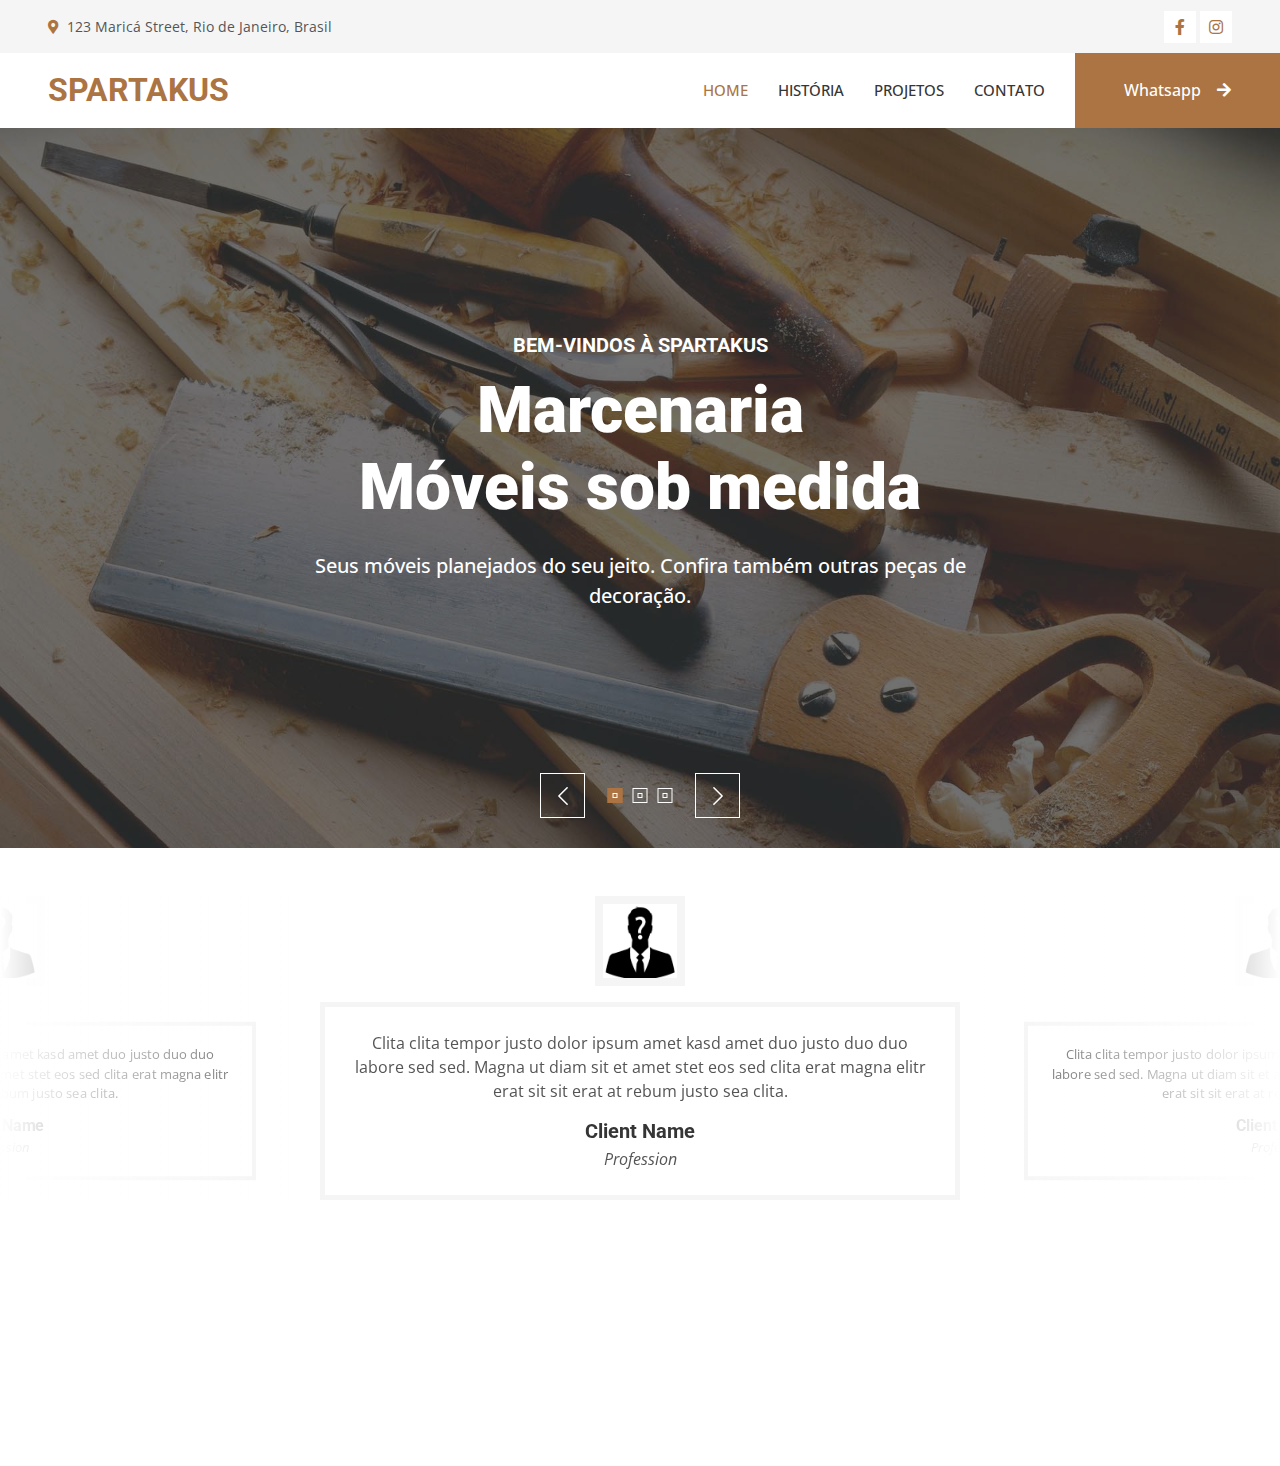
<file: index.html>
<!DOCTYPE html>
<html lang="pt-br">

<head>
    <meta charset="utf-8">
    <title>Spartakus Marcenaria</title>
    <meta content="width=device-width, initial-scale=1.0" name="viewport">
    <meta content="" name="keywords">
    <meta content="" name="description">

    <!-- Favicon -->
    <link href="img/favicon.ico" rel="icon">

    <!-- Google Web Fonts -->
    <link rel="preconnect" href="https://fonts.googleapis.com">
    <link rel="preconnect" href="https://fonts.gstatic.com" crossorigin>
    <link
        href="https://fonts.googleapis.com/css2?family=Open+Sans:wght@400;500&family=Roboto:wght@500;700;900&display=swap"
        rel="stylesheet">

    <!-- Icon Font Stylesheet -->
    <link href="https://cdnjs.cloudflare.com/ajax/libs/font-awesome/5.10.0/css/all.min.css" rel="stylesheet">
    <link href="https://cdn.jsdelivr.net/npm/bootstrap-icons@1.4.1/font/bootstrap-icons.css" rel="stylesheet">

    <!-- Libraries Stylesheet -->
    <link href="lib/animate/animate.min.css" rel="stylesheet">
    <link href="lib/owlcarousel/assets/owl.carousel.min.css" rel="stylesheet">
    <link href="lib/lightbox/css/lightbox.min.css" rel="stylesheet">

    <!-- Customized Bootstrap Stylesheet -->
    <link href="css/bootstrap.min.css" rel="stylesheet">

    <!-- Template Stylesheet -->
    <link href="css/style.css" rel="stylesheet">
</head>

<body>
    <!-- Spinner Start -->
    <div id="spinner"
        class="show bg-white position-fixed translate-middle w-100 vh-100 top-50 start-50 d-flex align-items-center justify-content-center">
        <div class="spinner-grow text-primary" style="width: 3rem; height: 3rem;" role="status">
            <span class="sr-only">Loading...</span>
        </div>
    </div>
    <!-- Spinner End -->


    <!-- Topbar Start -->
    <div class="container-fluid bg-light p-0">
        <div class="row gx-0 d-none d-lg-flex">
            <div class="col-lg-7 px-5 text-start">
                <div class="h-100 d-inline-flex align-items-center py-3 me-4">
                    <small class="fa fa-map-marker-alt text-primary me-2"></small>
                    <small>123 Maricá Street, Rio de Janeiro, Brasil</small>
                </div>

            </div>
            <div class="col-lg-5 px-5 text-end">

                <div class="h-100 d-inline-flex align-items-center">
                    <a class="btn btn-sm-square bg-white text-primary me-1" href=""><i
                            class="fab fa-facebook-f"></i></a>
                    <a class="btn btn-sm-square bg-white text-primary me-0"
                        href="https://www.instagram.com/spartakusmarcenaria/"><i class="fab fa-instagram"></i></a>
                </div>
            </div>
        </div>
    </div>
    <!-- Topbar End -->


    <!-- Navbar Start -->
    <nav class="navbar navbar-expand-lg bg-white navbar-light sticky-top p-0">
        <a href="index.html" class="navbar-brand d-flex align-items-center px-4 px-lg-5">
            <h2 class="m-0 text-primary">SPARTAKUS</h2>
        </a>
        <button type="button" class="navbar-toggler me-4" data-bs-toggle="collapse" data-bs-target="#navbarCollapse">
            <span class="navbar-toggler-icon"></span>
        </button>
        <div class="collapse navbar-collapse" id="navbarCollapse">
            <div class="navbar-nav ms-auto p-4 p-lg-0">
                <a href="index.html" class="nav-item nav-link active">Home</a>
                <a href="about.html" class="nav-item nav-link">História</a>
                <a href="project.html" class="nav-item nav-link">Projetos</a>
                <a href="contact.html" class="nav-item nav-link">Contato</a>
            </div>
            <a href="https://wa.me/5516997498224"
                class="btn btn-primary py-4 px-lg-5 d-none d-lg-block">Whatsapp<i
                    class="fa fa-arrow-right ms-3"></i></a>
        </div>
    </nav>
    <!-- Navbar End -->


    <!-- Carousel Start -->
    <div class="container-fluid p-0 pb-5">
        <div class="owl-carousel header-carousel position-relative">
            <div class="owl-carousel-item position-relative">
                <img class="img-fluid" src="img/carousel-1.jpg" alt="">
                <div class="position-absolute top-0 start-0 w-100 h-100 d-flex align-items-center"
                    style="background: rgba(53, 53, 53, .7);">
                    <div class="container">
                        <div class="row justify-content-center">
                            <div class="col-12 col-lg-8 text-center">
                                <h5 class="text-white text-uppercase mb-3 animated slideInDown">Bem-Vindos à Spartakus
                                </h5>
                                <h1 class="display-3 text-white animated slideInDown mb-4">Marcenaria<br> Móveis sob
                                    medida</h1>
                                <p class="fs-5 fw-medium text-white mb-4 pb-2">Seus móveis planejados do seu jeito.
                                    Confira também outras peças de decoração.</p>

                            </div>
                        </div>
                    </div>
                </div>
            </div>
            <div class="owl-carousel-item position-relative">
                <img class="img-fluid" src="img/carousel-2.jpg" alt="">
                <div class="position-absolute top-0 start-0 w-100 h-100 d-flex align-items-center"
                    style="background: rgba(53, 53, 53, .7);">
                    <div class="container">
                        <div class="row justify-content-center">
                            <div class="col-12 col-lg-8 text-center">
                                <h5 class="text-white text-uppercase mb-3 animated slideInDown">Bem-Vindos à Spartakus
                                </h5>
                                <h1 class="display-3 text-white animated slideInDown mb-4">Marcenaria<br> Móveis sob
                                    medida</h1>
                                <p class="fs-5 fw-medium text-white mb-4 pb-2">A Spartakus está há 10 anos mercado de
                                    móveis planejados no Rio de Janeiro e interior de SP.</p>

                            </div>
                        </div>
                    </div>
                </div>
            </div>
            <div class="owl-carousel-item position-relative">
                <img class="img-fluid" src="img/carousel-3.jpg" alt="">
                <div class="position-absolute top-0 start-0 w-100 h-100 d-flex align-items-center"
                    style="background: rgba(53, 53, 53, .7);">
                    <div class="container">
                        <div class="row justify-content-center">
                            <div class="col-12 col-lg-8 text-center">
                                <h5 class="text-white text-uppercase mb-3 animated slideInDown">Bem-Vindos à Spartakus
                                </h5>
                                <h1 class="display-3 text-white animated slideInDown mb-4">Marcenaria<br> Móveis sob
                                    medida</h1>
                                <p class="fs-5 fw-medium text-white mb-4 pb-2">Nossos projetos são feitos exclusivos,
                                    desenvolvidos especialmente para cada cliente.</p>

                            </div>
                        </div>
                    </div>
                </div>
            </div>
        </div>
    </div>
    <!-- Carousel End -->

    <!-- Testimonial Start -->

    <div class="owl-carousel testimonial-carousel">
        <div class="testimonial-item text-center">
            <img class="img-fluid bg-light p-2 mx-auto mb-3" src="/img/anonimo.jpg" style="width: 90px; height: 90px;">
            <div class="testimonial-text text-center p-4">
                <p>Clita clita tempor justo dolor ipsum amet kasd amet duo justo duo duo labore sed sed. Magna ut diam
                    sit et amet stet eos sed clita erat magna elitr erat sit sit erat at rebum justo sea clita.</p>
                <h5 class="mb-1">Client Name</h5>
                <span class="fst-italic">Profession</span>
            </div>
        </div>
        <div class="testimonial-item text-center">
            <img class="img-fluid bg-light p-2 mx-auto mb-3" src="/img/anonimo.jpg" style="width: 90px; height: 90px;">
            <div class="testimonial-text text-center p-4">
                <p>Clita clita tempor justo dolor ipsum amet kasd amet duo justo duo duo labore sed sed. Magna ut diam
                    sit et amet stet eos sed clita erat magna elitr erat sit sit erat at rebum justo sea clita.</p>
                <h5 class="mb-1">Client Name</h5>
                <span class="fst-italic">Profession</span>
            </div>
        </div>
        <div class="testimonial-item text-center">
            <img class="img-fluid bg-light p-2 mx-auto mb-3" src="/img/anonimo.jpg" style="width: 90px; height: 90px;">
            <div class="testimonial-text text-center p-4">
                <p>Clita clita tempor justo dolor ipsum amet kasd amet duo justo duo duo labore sed sed. Magna ut diam
                    sit et amet stet eos sed clita erat magna elitr erat sit sit erat at rebum justo sea clita.</p>
                <h5 class="mb-1">Client Name</h5>
                <span class="fst-italic">Profession</span>
            </div>
        </div>
    </div>
    </div>
    </div>
    <!-- Testimonial End -->

  <!-- Footer Start -->
  <div class="container-fluid bg-dark text-light footer mt-5 pt-5 wow fadeIn" data-wow-delay="0.1s">
    <div class="container py-5">
        <div class="row g-5">
            <div class="col-lg-3 col-md-6">
            </div>

            <div class="col-lg-3 col-md-6">

            </div>
        </div>
    </div>
    <div class="container">
        <div class="copyright">
            <div class="row">
                <div class="col-md-6 text-center text-md-start mb-3 mb-md-0">
                    &copy; <class="border-bottom">Spartakus, Todos Direitos Reservados.
                </div>
                <div class="col-md-6 text-center text-md-end">
                    Designed By <class="border-bottom">Vitor Lima
                </div>
            </div>
        </div>
    </div>
</div>
<!-- Footer End -->

    <!-- JavaScript Libraries -->
    <script src="https://code.jquery.com/jquery-3.4.1.min.js"></script>
    <script src="https://cdn.jsdelivr.net/npm/bootstrap@5.0.0/dist/js/bootstrap.bundle.min.js"></script>
    <script src="lib/wow/wow.min.js"></script>
    <script src="lib/easing/easing.min.js"></script>
    <script src="lib/waypoints/waypoints.min.js"></script>
    <script src="lib/counterup/counterup.min.js"></script>
    <script src="lib/owlcarousel/owl.carousel.min.js"></script>
    <script src="lib/isotope/isotope.pkgd.min.js"></script>
    <script src="lib/lightbox/js/lightbox.min.js"></script>

    <!-- Template Javascript -->
    <script src="js/main.js"></script>
</body>

</html>
</file>
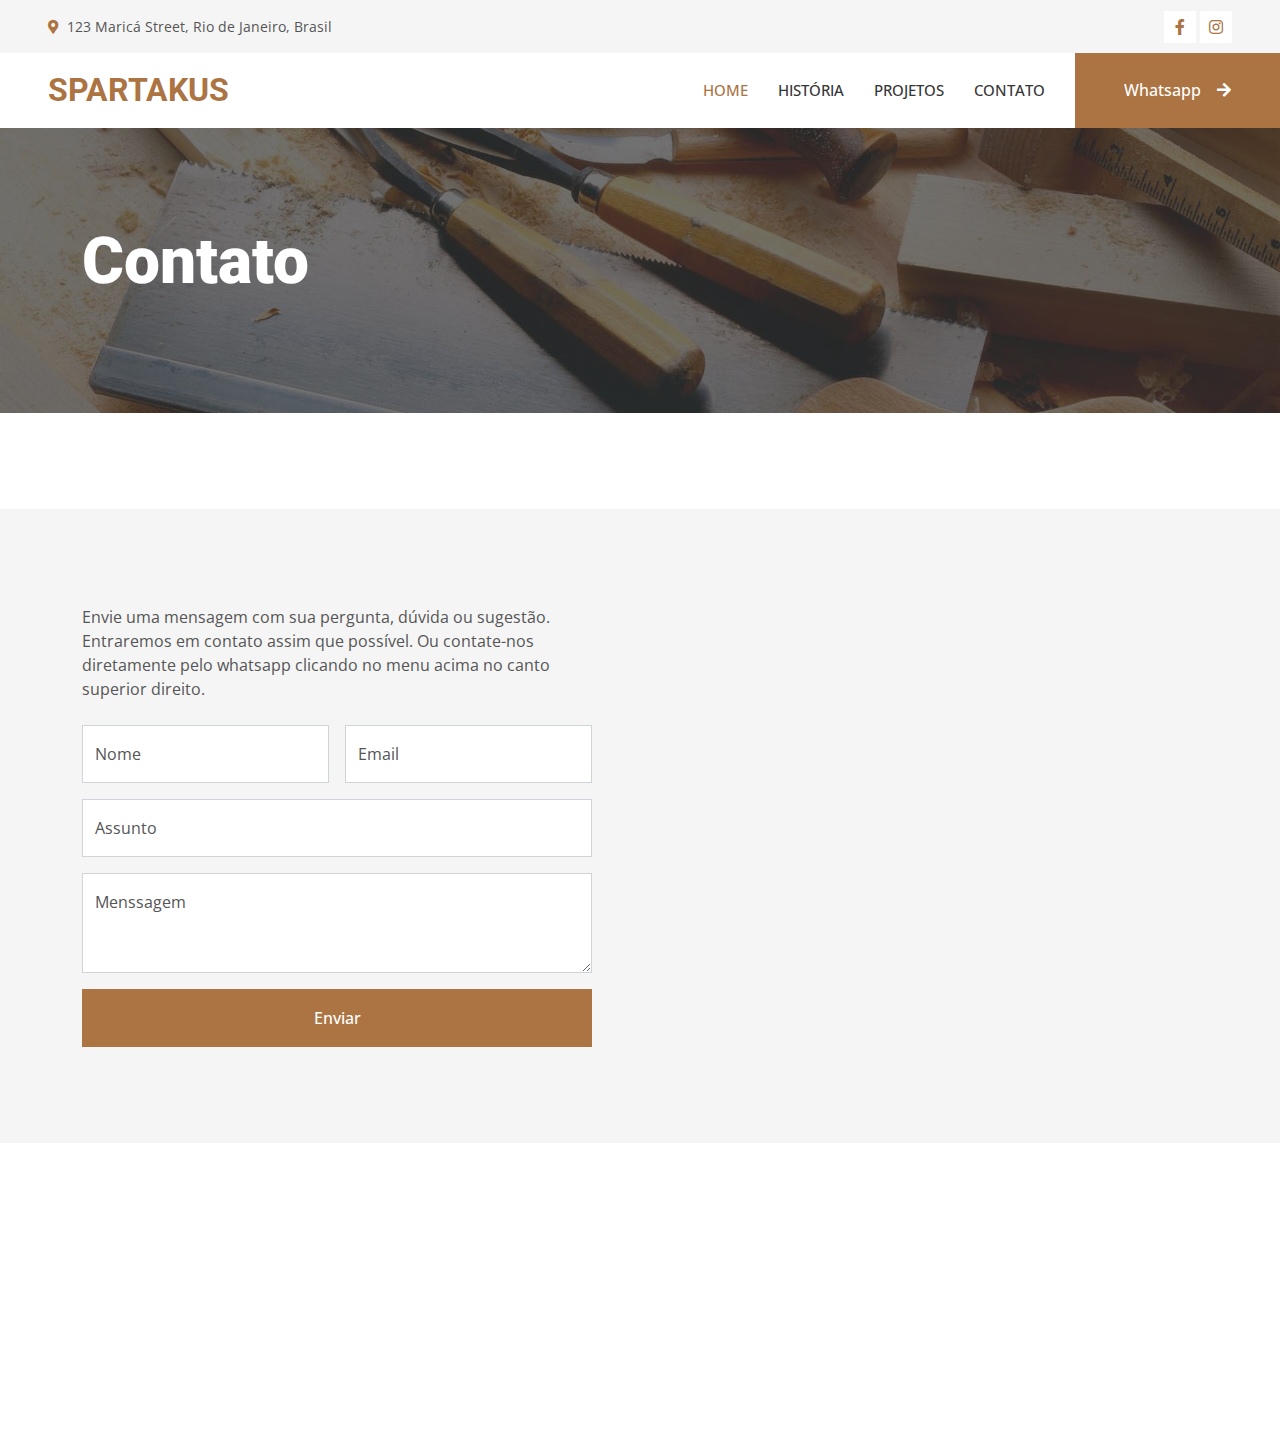
<file: contact.html>
<!DOCTYPE html>
<html lang="en">

<head>
    <meta charset="utf-8">
    <title>Woody - Carpenter Website Template</title>
    <meta content="width=device-width, initial-scale=1.0" name="viewport">
    <meta content="" name="keywords">
    <meta content="" name="description">

    <!-- Favicon -->
    <link href="img/favicon.ico" rel="icon">

    <!-- Google Web Fonts -->
    <link rel="preconnect" href="https://fonts.googleapis.com">
    <link rel="preconnect" href="https://fonts.gstatic.com" crossorigin>
    <link href="https://fonts.googleapis.com/css2?family=Open+Sans:wght@400;500&family=Roboto:wght@500;700;900&display=swap" rel="stylesheet"> 

    <!-- Icon Font Stylesheet -->
    <link href="https://cdnjs.cloudflare.com/ajax/libs/font-awesome/5.10.0/css/all.min.css" rel="stylesheet">
    <link href="https://cdn.jsdelivr.net/npm/bootstrap-icons@1.4.1/font/bootstrap-icons.css" rel="stylesheet">

    <!-- Libraries Stylesheet -->
    <link href="lib/animate/animate.min.css" rel="stylesheet">
    <link href="lib/owlcarousel/assets/owl.carousel.min.css" rel="stylesheet">
    <link href="lib/lightbox/css/lightbox.min.css" rel="stylesheet">

    <!-- Customized Bootstrap Stylesheet -->
    <link href="css/bootstrap.min.css" rel="stylesheet">

    <!-- Template Stylesheet -->
    <link href="css/style.css" rel="stylesheet">
</head>

<body>
    <!-- Spinner Start -->
    <div id="spinner" class="show bg-white position-fixed translate-middle w-100 vh-100 top-50 start-50 d-flex align-items-center justify-content-center">
        <div class="spinner-grow text-primary" style="width: 3rem; height: 3rem;" role="status">
            <span class="sr-only">Loading...</span>
        </div>
    </div>
    <!-- Spinner End -->


    <!-- Topbar Start -->
    <div class="container-fluid bg-light p-0">
        <div class="row gx-0 d-none d-lg-flex">
            <div class="col-lg-7 px-5 text-start">
                <div class="h-100 d-inline-flex align-items-center py-3 me-4">
                    <small class="fa fa-map-marker-alt text-primary me-2"></small>
                    <small>123 Maricá Street, Rio de Janeiro, Brasil</small>
                </div>
               
            </div>
            <div class="col-lg-5 px-5 text-end">
                
                <div class="h-100 d-inline-flex align-items-center">
                    <a class="btn btn-sm-square bg-white text-primary me-1" href=""><i class="fab fa-facebook-f"></i></a>
                    <a class="btn btn-sm-square bg-white text-primary me-0" href="https://www.instagram.com/spartakusmarcenaria/"><i class="fab fa-instagram"></i></a>
                </div>
            </div>
        </div>
    </div>
    <!-- Topbar End -->


    <!-- Navbar Start -->
    <nav class="navbar navbar-expand-lg bg-white navbar-light sticky-top p-0">
        <a href="index.html" class="navbar-brand d-flex align-items-center px-4 px-lg-5">
            <h2 class="m-0 text-primary">SPARTAKUS</h2>
        </a>
        <button type="button" class="navbar-toggler me-4" data-bs-toggle="collapse" data-bs-target="#navbarCollapse">
            <span class="navbar-toggler-icon"></span>
        </button>
        <div class="collapse navbar-collapse" id="navbarCollapse">
            <div class="navbar-nav ms-auto p-4 p-lg-0">
                <a href="index.html" class="nav-item nav-link active">Home</a>
                <a href="about.html" class="nav-item nav-link">História</a>
                <a href="project.html" class="nav-item nav-link">Projetos</a>
                <a href="contact.html" class="nav-item nav-link">Contato</a>
            </div>
            <a href="https://wa.me/5516997498224" class="btn btn-primary py-4 px-lg-5 d-none d-lg-block">Whatsapp<i class="fa fa-arrow-right ms-3"></i></a>
        </div>
    </nav>
    <!-- Navbar End -->


    <!-- Page Header Start -->
    <div class="container-fluid page-header py-5 mb-5">
        <div class="container py-5">
            <h1 class="display-3 text-white mb-3 animated slideInDown">Contato</h1>
            <nav aria-label="breadcrumb animated slideInDown">
                
            </nav>
        </div>
    </div>
    <!-- Page Header End -->


    <!-- Contact Start -->
    <div class="container-fluid bg-light overflow-hidden px-lg-0" style="margin: 6rem 0;">
        <div class="container contact px-lg-0">
            <div class="row g-0 mx-lg-0">
                <div class="col-lg-6 contact-text py-5 wow fadeIn" data-wow-delay="0.5s">
                    <div class="p-lg-5 ps-lg-0">
                        <div class="section-title text-start">
                            
                        </div>
                        <p class="mb-4">Envie uma mensagem com sua pergunta, dúvida ou sugestão. Entraremos em contato assim que possível. Ou contate-nos diretamente pelo whatsapp clicando no menu acima no canto superior direito.</p>
                        <form>
                            <div class="row g-3">
                                <div class="col-md-6">
                                    <div class="form-floating">
                                        <input type="text" class="form-control" id="name" placeholder="Your Name">
                                        <label for="name">Nome</label>
                                    </div>
                                </div>
                                <div class="col-md-6">
                                    <div class="form-floating">
                                        <input type="email" class="form-control" id="email" placeholder="Your Email">
                                        <label for="email">Email</label>
                                    </div>
                                </div>
                                <div class="col-12">
                                    <div class="form-floating">
                                        <input type="text" class="form-control" id="subject" placeholder="Subject">
                                        <label for="subject">Assunto</label>
                                    </div>
                                </div>
                                <div class="col-12">
                                    <div class="form-floating">
                                        <textarea class="form-control" placeholder="Leave a message here" id="message" style="height: 100px"></textarea>
                                        <label for="message">Menssagem</label>
                                    </div>
                                </div>
                                <div class="col-12">
                                    <button class="btn btn-primary w-100 py-3" type="submit">Enviar</button>
                                </div>
                            </div>
                        </form>
                    </div>
                </div>
                <div class="col-lg-6 pe-lg-0" style="min-height: 400px;">
                    <div class="position-relative h-100">
                        <iframe src="https://www.google.com/maps/embed?pb=!1m18!1m12!1m3!1d235186.66360927344!2d-43.04362195953265!3d-22.921055619739924!2m3!1f0!2f0!3f0!3m2!1i1024!2i768!4f13.1!3m3!1m2!1s0x998d9fc58eb9a7%3A0x853ea58d8bafb4f6!2zTWFyaWPDoSwgUko!5e0!3m2!1spt-BR!2sbr!4v1668431556875!5m2!1spt-BR!2sbr" width="600" height="537" style="border:0;" allowfullscreen="" loading="lazy" referrerpolicy="no-referrer-when-downgrade"></iframe>
                    </div>
                </div>
            </div>
        </div>
    </div>
    <!-- Contact End -->


    <!-- Footer Start -->
    <div class="container-fluid bg-dark text-light footer mt-5 pt-5 wow fadeIn" data-wow-delay="0.1s">
        <div class="container py-5">
            <div class="row g-5">
                <div class="col-lg-3 col-md-6">
                </div>

                <div class="col-lg-3 col-md-6">

                </div>
            </div>
        </div>
        <div class="container">
            <div class="copyright">
                <div class="row">
                    <div class="col-md-6 text-center text-md-start mb-3 mb-md-0">
                        &copy; <class="border-bottom">Spartakus, Todos Direitos Reservados.
                    </div>
                    <div class="col-md-6 text-center text-md-end">
                        Designed By <class="border-bottom">Vitor Lima
                    </div>
                </div>
            </div>
        </div>
    </div>
    <!-- Footer End -->

    <!-- JavaScript Libraries -->
    <script src="https://code.jquery.com/jquery-3.4.1.min.js"></script>
    <script src="https://cdn.jsdelivr.net/npm/bootstrap@5.0.0/dist/js/bootstrap.bundle.min.js"></script>
    <script src="lib/wow/wow.min.js"></script>
    <script src="lib/easing/easing.min.js"></script>
    <script src="lib/waypoints/waypoints.min.js"></script>
    <script src="lib/counterup/counterup.min.js"></script>
    <script src="lib/owlcarousel/owl.carousel.min.js"></script>

    <!-- Template Javascript -->
    <script src="js/main.js"></script>
</body>

</html>
</file>
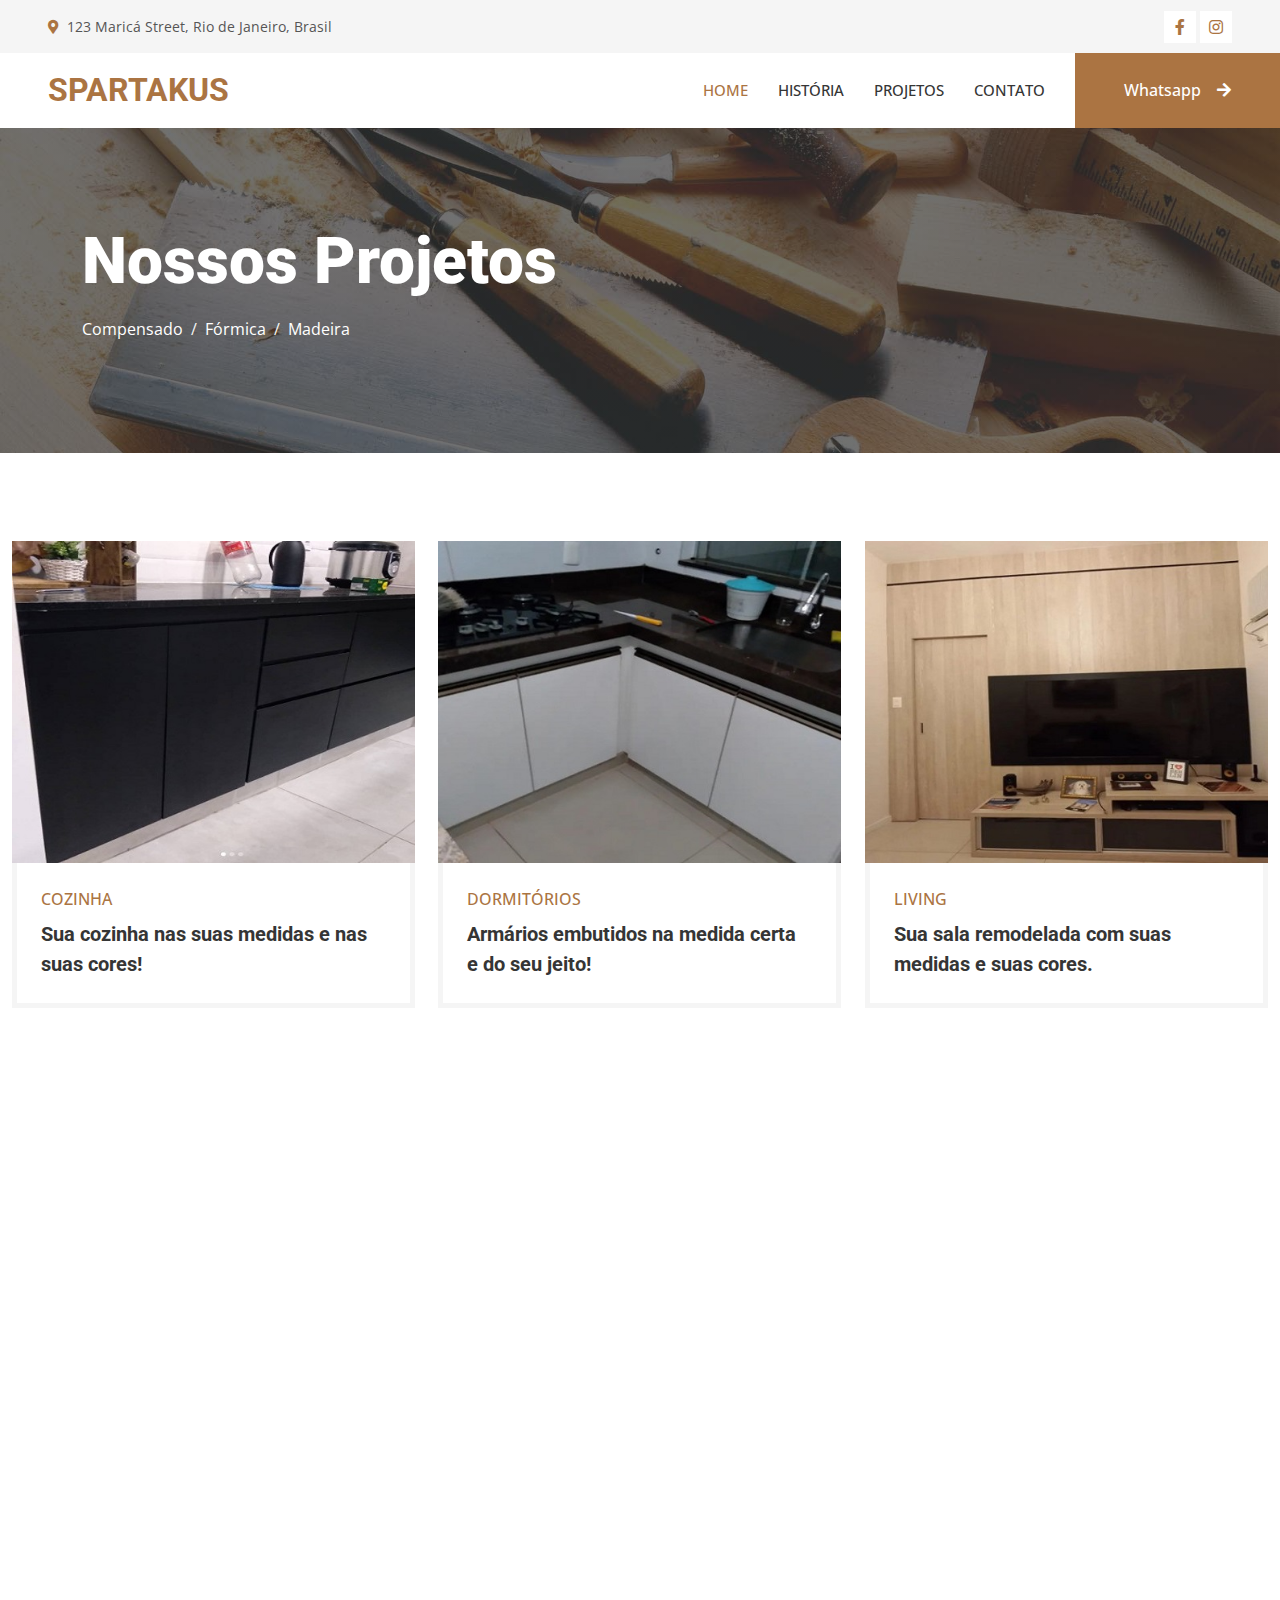
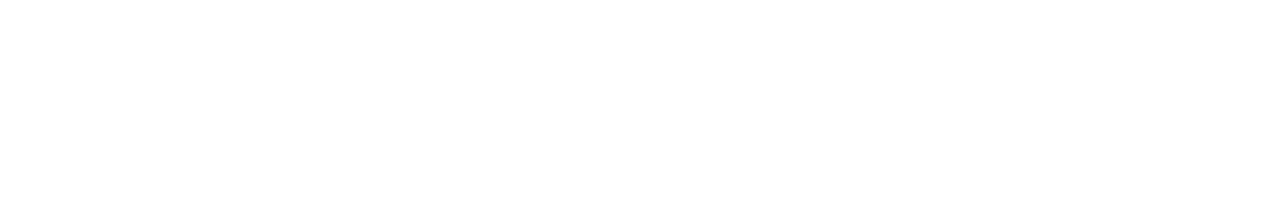
<file: project.html>
<!DOCTYPE html>
<html lang="en">

<head>
    <meta charset="utf-8">
    <title>Spartakus Marcenaria</title>
    <meta content="width=device-width, initial-scale=1.0" name="viewport">
    <meta content="" name="keywords">
    <meta content="" name="description">

    <!-- Favicon -->
    <link href="img/favicon.ico" rel="icon">

    <!-- Google Web Fonts -->
    <link rel="preconnect" href="https://fonts.googleapis.com">
    <link rel="preconnect" href="https://fonts.gstatic.com" crossorigin>
    <link href="https://fonts.googleapis.com/css2?family=Open+Sans:wght@400;500&family=Roboto:wght@500;700;900&display=swap" rel="stylesheet"> 

    <!-- Icon Font Stylesheet -->
    <link href="https://cdnjs.cloudflare.com/ajax/libs/font-awesome/5.10.0/css/all.min.css" rel="stylesheet">
    <link href="https://cdn.jsdelivr.net/npm/bootstrap-icons@1.4.1/font/bootstrap-icons.css" rel="stylesheet">

    <!-- Libraries Stylesheet -->
    <link href="lib/animate/animate.min.css" rel="stylesheet">
    <link href="lib/owlcarousel/assets/owl.carousel.min.css" rel="stylesheet">
    <link href="lib/lightbox/css/lightbox.min.css" rel="stylesheet">

    <!-- Customized Bootstrap Stylesheet -->
    <link href="css/bootstrap.min.css" rel="stylesheet">

    <!-- Template Stylesheet -->
    <link href="css/style.css" rel="stylesheet">
</head>

<body>
    <!-- Spinner Start -->
    <div id="spinner" class="show bg-white position-fixed translate-middle w-100 vh-100 top-50 start-50 d-flex align-items-center justify-content-center">
        <div class="spinner-grow text-primary" style="width: 3rem; height: 3rem;" role="status">
            <span class="sr-only">Loading...</span>
        </div>
    </div>
    <!-- Spinner End -->


    <!-- Topbar Start -->
    <div class="container-fluid bg-light p-0">
        <div class="row gx-0 d-none d-lg-flex">
            <div class="col-lg-7 px-5 text-start">
                <div class="h-100 d-inline-flex align-items-center py-3 me-4">
                    <small class="fa fa-map-marker-alt text-primary me-2"></small>
                    <small>123 Maricá Street, Rio de Janeiro, Brasil</small>
                </div>
               
            </div>
            <div class="col-lg-5 px-5 text-end">
                
                <div class="h-100 d-inline-flex align-items-center">
                    <a class="btn btn-sm-square bg-white text-primary me-1" href=""><i class="fab fa-facebook-f"></i></a>
                    <a class="btn btn-sm-square bg-white text-primary me-0" href="https://www.instagram.com/spartakusmarcenaria/"><i class="fab fa-instagram"></i></a>
                </div>
            </div>
        </div>
    </div>
    <!-- Topbar End -->


    <!-- Navbar Start -->
    <nav class="navbar navbar-expand-lg bg-white navbar-light sticky-top p-0">
        <a href="index.html" class="navbar-brand d-flex align-items-center px-4 px-lg-5">
            <h2 class="m-0 text-primary">SPARTAKUS</h2>
        </a>
        <button type="button" class="navbar-toggler me-4" data-bs-toggle="collapse" data-bs-target="#navbarCollapse">
            <span class="navbar-toggler-icon"></span>
        </button>
        <div class="collapse navbar-collapse" id="navbarCollapse">
            <div class="navbar-nav ms-auto p-4 p-lg-0">
                <a href="index.html" class="nav-item nav-link active">Home</a>
                <a href="about.html" class="nav-item nav-link">História</a>
                <a href="project.html" class="nav-item nav-link">Projetos</a>
                <a href="contact.html" class="nav-item nav-link">Contato</a>
            </div>
            <a href="https://wa.me/5516997498224" class="btn btn-primary py-4 px-lg-5 d-none d-lg-block">Whatsapp<i class="fa fa-arrow-right ms-3"></i></a>
        </div>
    </nav>
    <!-- Navbar End -->


    <!-- Page Header Start -->
    <div class="container-fluid page-header py-5 mb-5">
        <div class="container py-5">
            <h1 class="display-3 text-white mb-3 animated slideInDown">Nossos Projetos</h1>
            <nav aria-label="breadcrumb animated slideInDown">
                <ol class="breadcrumb">
                    <li class="breadcrumb-item"><a class="text-white">Compensado</a></li>
                    <li class="breadcrumb-item"><a class="text-white">Fórmica</a></li>
                    <li class="breadcrumb-item text-white active" aria-current="page">Madeira</li>
                </ol>
            </nav>
        </div>
    </div>
    <!-- Page Header End -->


    <!-- Projects Start -->
    <div class="container-xxl py-5">
        <div class="container">
            </div>
            <div class="row mt-n2 wow fadeInUp" data-wow-delay="0.3s">
                <div class="col-12 text-center">
                   
                </div>
            </div>
            
            <div class="row g-4 portfolio-container">
                <div class="col-lg-4 col-md-6 portfolio-item first wow fadeInUp" data-wow-delay="0.1s">
                    <div class="rounded overflow-hidden">
                        <div class="position-relative overflow-hidden">
                            <img class="img-fluid w-100" src="img/1.jpg" alt="marcenaria">
                        </div>
                        <div class="border border-5 border-light border-top-0 p-4">
                            <p class="text-primary fw-medium mb-2">COZINHA</p>
                            <h5 class="lh-base mb-0">Sua cozinha nas suas medidas e nas suas cores!</a>
                        </div>
                    </div>
                </div>
                
                <div class="col-lg-4 col-md-6 portfolio-item second wow fadeInUp" data-wow-delay="0.3s">
                    <div class="rounded overflow-hidden">
                        <div class="position-relative overflow-hidden">
                            <img class="img-fluid w-100" src="img/2.jpg" alt="">
                        </div>
                        <div class="border border-5 border-light border-top-0 p-4">
                            <p class="text-primary fw-medium mb-2">DORMITÓRIOS</p>
                            <h5 class="lh-base mb-0">Armários embutidos na medida certa e do seu jeito!</a>
                        </div>
                    </div>
                </div>
                
                <div class="col-lg-4 col-md-6 portfolio-item first wow fadeInUp" data-wow-delay="0.5s">
                    <div class="rounded overflow-hidden">
                        <div class="position-relative overflow-hidden">
                            <img class="img-fluid w-100" src="img/sala.jpg" alt="">
                        </div>
                        <div class="border border-5 border-light border-top-0 p-4">
                            <p class="text-primary fw-medium mb-2">LIVING</p>
                            <h5 class="lh-base mb-0">Sua sala remodelada com suas medidas e suas cores.</a>
                        </div>
                    </div>
                </div>
                
                <div class="col-lg-4 col-md-6 portfolio-item second wow fadeInUp" data-wow-delay="0.1s">
                    <div class="rounded overflow-hidden">
                        <div class="position-relative overflow-hidden">
                            <img class="img-fluid w-100" src="img/pisci.jpg" alt="">
                        </div>
                        <div class="border border-5 border-light border-top-0 p-4">
                            <p class="text-primary fw-medium mb-2">PISCINAS</p>
                            <h5 class="lh-base mb-0">Quer uma piscina com deck? Sem problemas.</a>
                        </div>
                    </div>
                </div>
                
                <div class="col-lg-4 col-md-6 portfolio-item first wow fadeInUp" data-wow-delay="0.3s">
                    <div class="rounded overflow-hidden">
                        <div class="position-relative overflow-hidden">
                            <img class="img-fluid w-100" src="img/banho.jpg" alt="">
                        </div>
                        <div class="border border-5 border-light border-top-0 p-4">
                            <p class="text-primary fw-medium mb-2">BANHEIROS</p>
                            <h5 class="lh-base mb-0">Aquele espacinho montado e na sua medida!</a>
                        </div>
                    </div>
                </div>
                
                <div class="col-lg-4 col-md-6 portfolio-item second wow fadeInUp" data-wow-delay="0.5s">
                    <div class="rounded overflow-hidden">
                        <div class="position-relative overflow-hidden">
                            <img class="img-fluid w-100" src="img/adega.jpg" alt="">
                        </div>
                        <div class="border border-5 border-light border-top-0 p-4">
                            <p class="text-primary fw-medium mb-2">PEÇAS DE DECORAÇÃO</p>
                            <h5 class="lh-base mb-0">Nos diga o que você quer e te entregaremos!</a>
                        </div>
                    </div>
                </div>
            </div>
        </div>
    </div>
    <!-- Projects End -->
        

     <!-- Footer Start -->
    <div class="container-fluid bg-dark text-light footer mt-5 pt-5 wow fadeIn" data-wow-delay="0.1s">
        <div class="container py-5">
            <div class="row g-5">
                <div class="col-lg-3 col-md-6">
                </div>

                <div class="col-lg-3 col-md-6">

                </div>
            </div>
        </div>
        <div class="container">
            <div class="copyright">
                <div class="row">
                    <div class="col-md-6 text-center text-md-start mb-3 mb-md-0">
                        &copy; <class="border-bottom">Spartakus, Todos Direitos Reservados.
                    </div>
                    <div class="col-md-6 text-center text-md-end">
                        Designed By <class="border-bottom">Vitor Lima
                    </div>
                </div>
            </div>
        </div>
    </div>
    <!-- Footer End -->


    <!-- JavaScript Libraries -->
    <script src="https://code.jquery.com/jquery-3.4.1.min.js"></script>
    <script src="https://cdn.jsdelivr.net/npm/bootstrap@5.0.0/dist/js/bootstrap.bundle.min.js"></script>
    <script src="lib/wow/wow.min.js"></script>
    <script src="lib/easing/easing.min.js"></script>
    <script src="lib/waypoints/waypoints.min.js"></script>
    <script src="lib/counterup/counterup.min.js"></script>
    <script src="lib/owlcarousel/owl.carousel.min.js"></script>
    <script src="lib/isotope/isotope.pkgd.min.js"></script>
    <script src="lib/lightbox/js/lightbox.min.js"></script>

    <!-- Template Javascript -->
    <script src="js/main.js"></script>
</body>

</html>
</file>
<file: css/style.css>
/********** Template CSS **********/
:root {
    --primary: #AB7442;
    --light: #F5F5F5;
    --dark: #353535;
}

.fw-medium {
    font-weight: 500 !important;
}

.fw-bold {
    font-weight: 700 !important;
}

.fw-black {
    font-weight: 900 !important;
}

.back-to-top {
    position: fixed;
    display: none;
    right: 45px;
    bottom: 45px;
    z-index: 99;
}


/*** Spinner ***/
#spinner {
    opacity: 0;
    visibility: hidden;
    transition: opacity .5s ease-out, visibility 0s linear .5s;
    z-index: 99999;
}

#spinner.show {
    transition: opacity .5s ease-out, visibility 0s linear 0s;
    visibility: visible;
    opacity: 1;
}


/*** Button ***/
.btn {
    font-weight: 500;
    transition: .5s;
}

.btn.btn-primary,
.btn.btn-secondary {
    color: #FFFFFF;
}

.btn-square {
    width: 38px;
    height: 38px;
}

.btn-sm-square {
    width: 32px;
    height: 32px;
}

.btn-lg-square {
    width: 48px;
    height: 48px;
}

.btn-square,
.btn-sm-square,
.btn-lg-square {
    padding: 0;
    display: flex;
    align-items: center;
    justify-content: center;
    font-weight: normal;
}

/*** Navbar ***/
.navbar .dropdown-toggle::after {
    border: none;
    content: "\f107";
    font-family: "Font Awesome 5 Free";
    font-weight: 900;
    vertical-align: middle;
    margin-left: 8px;
}

.navbar-light .navbar-nav .nav-link {
    margin-right: 30px;
    padding: 25px 0;
    color: #FFFFFF;
    font-size: 15px;
    font-weight: 500;
    text-transform: uppercase;
    outline: none;
}

.navbar-light .navbar-nav .nav-link:hover,
.navbar-light .navbar-nav .nav-link.active {
    color: var(--primary);
}

@media (max-width: 991.98px) {
    .navbar-light .navbar-nav .nav-link  {
        margin-right: 0;
        padding: 10px 0;
    }

    .navbar-light .navbar-nav {
        border-top: 1px solid #EEEEEE;
    }
}

.navbar-light .navbar-brand,
.navbar-light a.btn {
    height: 75px;
}

.navbar-light .navbar-nav .nav-link {
    color: var(--dark);
    font-weight: 500;
}

.navbar-light.sticky-top {
    top: -100px;
    transition: .5s;
}

@media (min-width: 992px) {
    .navbar .nav-item .dropdown-menu {
        display: block;
        border: none;
        margin-top: 0;
        top: 150%;
        opacity: 0;
        visibility: hidden;
        transition: .5s;
    }

    .navbar .nav-item:hover .dropdown-menu {
        top: 100%;
        visibility: visible;
        transition: .5s;
        opacity: 1;
    }
}


/*** Header ***/
@media (max-width: 768px) {
    .header-carousel .owl-carousel-item {
        position: relative;
        min-height: 500px;
    }
    
    .header-carousel .owl-carousel-item img {
        position: absolute;
        width: 100%;
        height: 100%;
        object-fit: cover;
    }

    .header-carousel .owl-carousel-item h5,
    .header-carousel .owl-carousel-item p {
        font-size: 14px !important;
        font-weight: 400 !important;
    }

    .header-carousel .owl-carousel-item h1 {
        font-size: 30px;
        font-weight: 600;
    }
}

.header-carousel .owl-nav {
    position: absolute;
    width: 200px;
    height: 45px;
    bottom: 30px;
    left: 50%;
    transform: translateX(-50%);
    display: flex;
    justify-content: space-between;
}

.header-carousel .owl-nav .owl-prev,
.header-carousel .owl-nav .owl-next {
    width: 45px;
    height: 45px;
    display: flex;
    align-items: center;
    justify-content: center;
    color: #FFFFFF;
    background: transparent;
    border: 1px solid #FFFFFF;
    font-size: 22px;
    transition: .5s;
}

.header-carousel .owl-nav .owl-prev:hover,
.header-carousel .owl-nav .owl-next:hover {
    background: var(--primary);
    border-color: var(--primary);
}

.header-carousel .owl-dots {
    position: absolute;
    height: 45px;
    bottom: 30px;
    left: 50%;
    transform: translateX(-50%);
    display: flex;
    align-items: center;
    justify-content: center;
}

.header-carousel .owl-dot {
    position: relative;
    display: inline-block;
    margin: 0 5px;
    width: 15px;
    height: 15px;
    background: transparent;
    border: 1px solid #FFFFFF;
    transition: .5s;
}

.header-carousel .owl-dot::after {
    position: absolute;
    content: "";
    width: 5px;
    height: 5px;
    top: 4px;
    left: 4px;
    background: transparent;
    border: 1px solid #FFFFFF;
}

.header-carousel .owl-dot.active {
    background: var(--primary);
    border-color: var(--primary);
}

.page-header {
    background: linear-gradient(rgba(53, 53, 53, .7), rgba(53, 53, 53, .7)), url(/img/carousel-1.jpg) center center no-repeat;
    background-size: cover;
}

.breadcrumb-item + .breadcrumb-item::before {
    color: var(--light);
}


/*** Section Title ***/
.section-title h1 {
    position: relative;
    display: inline-block;
    padding: 0 60px;
}

.section-title.text-start h1 {
    padding-left: 0;
}

.section-title h1::before,
.section-title h1::after {
    position: absolute;
    content: "";
    width: 45px;
    height: 5px;
    bottom: 0;
    background: var(--dark);
}

.section-title h1::before {
    left: 0;
}

.section-title h1::after {
    right: 0;
}

.section-title.text-start h1::before {
    display: none;
}


/*** About ***/
@media (min-width: 992px) {
    .container.about {
        max-width: 100% !important;
    }

    .about-text  {
        padding-right: calc(((100% - 960px) / 2) + .75rem);
    }
}

@media (min-width: 1200px) {
    .about-text  {
        padding-right: calc(((100% - 1140px) / 2) + .75rem);
    }
}

@media (min-width: 1400px) {
    .about-text  {
        padding-right: calc(((100% - 1320px) / 2) + .75rem);
    }
}


/*** Project Portfolio ***/
#portfolio-flters li {
    display: inline-block;
    font-weight: 500;
    color: var(--dark);
    cursor: pointer;
    border-bottom: 2px solid transparent;
}

#portfolio-flters li:hover,
#portfolio-flters li.active {
    color: var(--primary);
    border-color: var(--primary);
}

.portfolio-item img {
    transition: .5s;
}

.portfolio-item:hover img {
    transform: scale(1.1);
    filter: brightness(1.3);
}

/*** Team ***/
.team-item img {
    transition: .5s;
}

.team-item:hover img {
    transform: scale(1.1);
}

.team-item .team-social {
    position: absolute;
    width: 38px;
    top: 50%;
    left: -38px;
    transform: translateY(-50%);
    display: flex;
    flex-direction: column;
    background: #FFFFFF;
    transition: .5s;
}

.team-item .team-social .btn {
    color: var(--primary);
    background: #FFFFFF;
}

.team-item .team-social .btn:hover {
    color: #FFFFFF;
    background: var(--primary);
}

.team-item:hover .team-social {
    left: 0;
}


/*** Testimonial ***/
.testimonial-carousel::before {
    position: absolute;
    content: "";
    top: 0;
    left: 0;
    height: 100%;
    width: 0;
    background: linear-gradient(to right, rgba(255, 255, 255, 1) 0%, rgba(255, 255, 255, 0) 100%);
    z-index: 1;
}

.testimonial-carousel::after {
    position: absolute;
    content: "";
    top: 0;
    right: 0;
    height: 100%;
    width: 0;
    background: linear-gradient(to left, rgba(255, 255, 255, 1) 0%, rgba(255, 255, 255, 0) 100%);
    z-index: 1;
}

@media (min-width: 768px) {
    .testimonial-carousel::before,
    .testimonial-carousel::after {
        width: 200px;
    }
}

@media (min-width: 992px) {
    .testimonial-carousel::before,
    .testimonial-carousel::after {
        width: 300px;
    }
}

.testimonial-carousel .owl-item .testimonial-text {
    border: 5px solid var(--light);
    transform: scale(.8);
    transition: .5s;
}

.testimonial-carousel .owl-item.center .testimonial-text {
    transform: scale(1);
}

.testimonial-carousel .owl-nav {
    position: absolute;
    width: 350px;
    top: 10px;
    left: 50%;
    transform: translateX(-50%);
    display: flex;
    justify-content: space-between;
    opacity: 0;
    transition: .5s;
    z-index: 1;
}

.testimonial-carousel:hover .owl-nav {
    width: 300px;
    opacity: 1;
}

.testimonial-carousel .owl-nav .owl-prev,
.testimonial-carousel .owl-nav .owl-next {
    position: relative;
    color: var(--primary);
    font-size: 45px;
    transition: .5s;
}

.testimonial-carousel .owl-nav .owl-prev:hover,
.testimonial-carousel .owl-nav .owl-next:hover {
    color: var(--dark);
}


/*** Contact ***/
@media (min-width: 992px) {
    .container.contact {
        max-width: 100% !important;
    }

    .contact-text  {
        padding-left: calc(((100% - 960px) / 2) + .75rem);
    }
}

@media (min-width: 1200px) {
    .contact-text  {
        padding-left: calc(((100% - 1140px) / 2) + .75rem);
    }
}

@media (min-width: 1400px) {
    .contact-text  {
        padding-left: calc(((100% - 1320px) / 2) + .75rem);
    }
}


/*** Footer ***/
.footer {
    background: linear-gradient(rgba(53, 53, 53, .7), rgba(53, 53, 53, .7)), url(/img/footer.jpg) center center no-repeat;
    background-size: cover;
}

.footer .copyright {
    padding: 25px 0;
    font-size: 15px;
    border-top: 1px solid rgba(256, 256, 256, .1);
}
</file>
